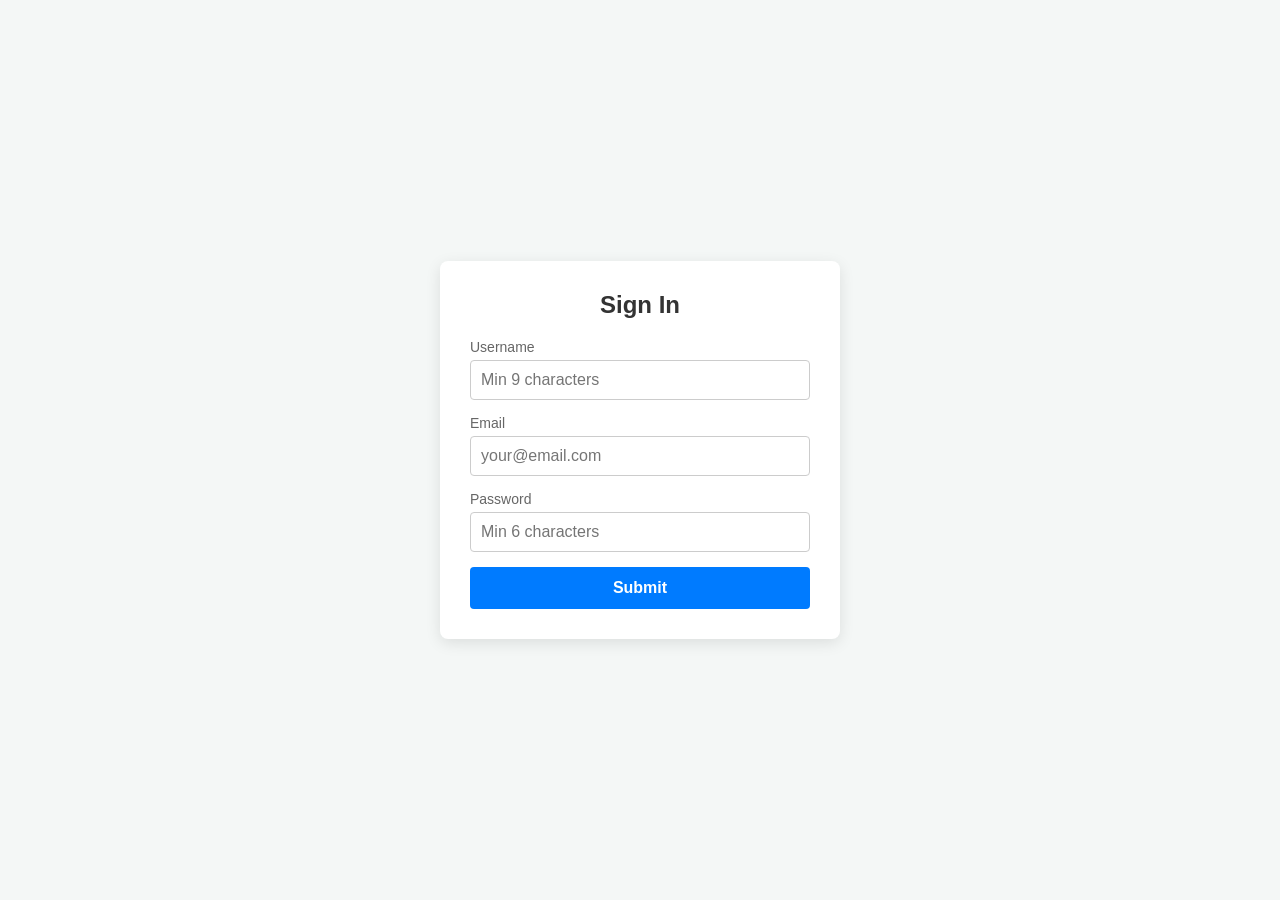
<file: index.html>
<!DOCTYPE html>
<html lang="en">
<head>
    <meta charset="UTF-8">
    <meta name="viewport" content="width=device-width, initial-scale=1.0">
    <title>VICTORY'S USER AUTHENTICATION FLOW</title>
    <link rel="stylesheet" href="style.css" />
</head>
<body>
    
    <div class="container">
        <h2>Sign In</h2>
        
        <div id="error-alert" class="error-message"></div>

        <form id="loginForm">
            <div class="form-group">
                <label for="username">Username</label>
                <input type="text" id="username" required placeholder="Min 9 characters">
            </div>
            <div class="form-group">
                <label for="email">Email</label>
                <input type="email" id="email" required placeholder="your@email.com">
            </div>
            <div class="form-group">
                <label for="password">Password</label>
                <input type="password" id="password" required placeholder="Min 6 characters">
            </div>
            <button type="submit">Submit</button>
        </form>
    </div>




    <script src="sign-in.js"></script>
</body>
</html>
</file>
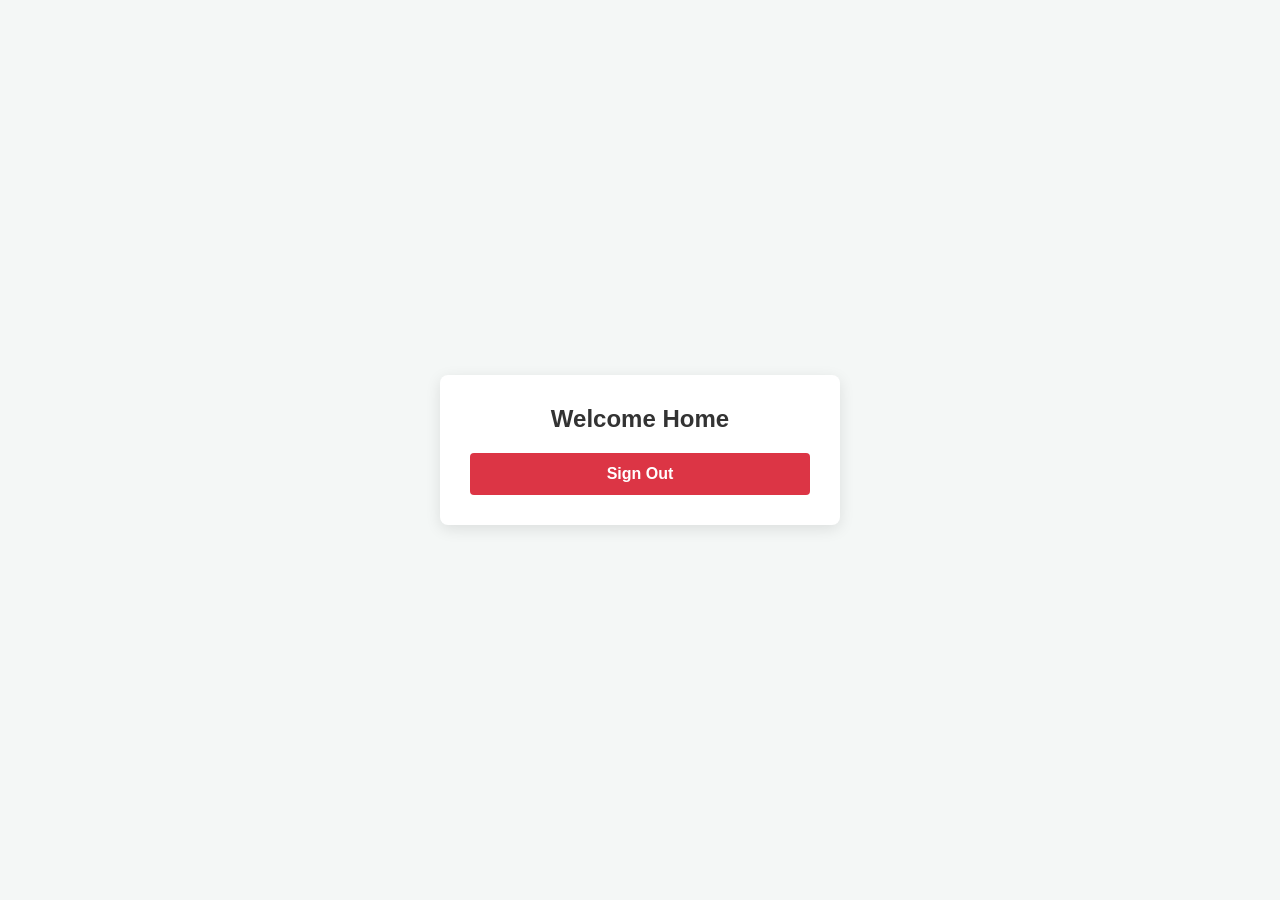
<file: ALL IN HERE/index.html>
<!DOCTYPE html>
<html lang="en">
<head>
    <meta charset="UTF-8">
    <meta name="viewport" content="width=device-width, initial-scale=1.0">
    <title>VICTORY'S USER AUTHENTICATION FLOW</title>
    <link rel="stylesheet" href="style.css" />
</head>
<body>
    
    <div class="container">
        <h2>Welcome Home</h2>
        
        <div class="info-display">
            <p id="username-display">Username: </p>
            <p id="email-display">Email: </p>
        </div>

        <button id="signout-btn" class="logout-btn">Sign Out</button>
    </div>








    <script src="index.js"></script>
</body>
</html>
</file>
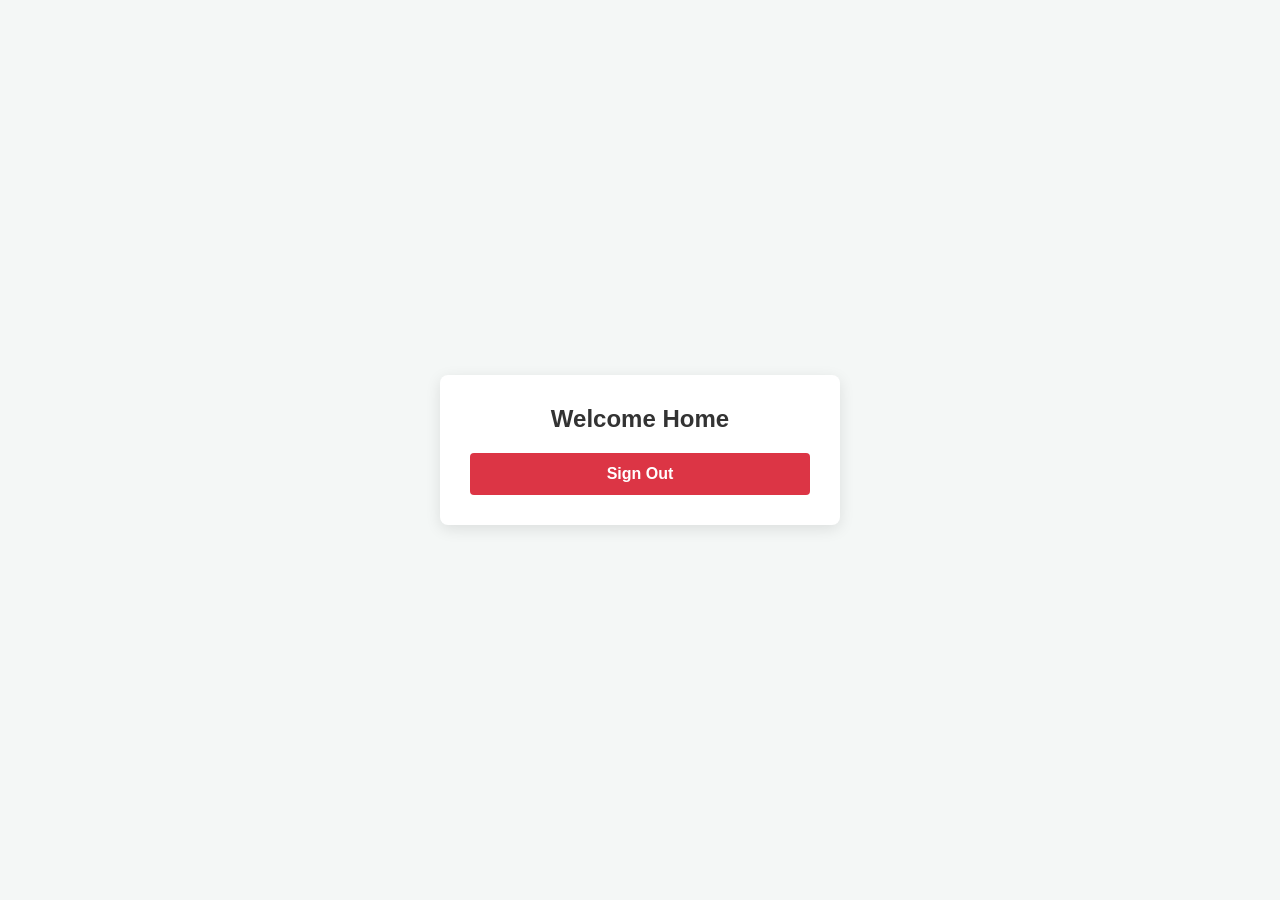
<file: actual home page.html>
<!DOCTYPE html>
<html lang="en">
<head>
    <meta charset="UTF-8">
    <meta name="viewport" content="width=device-width, initial-scale=1.0">
    <title>VICTORY'S USER AUTHENTICATION FLOW</title>
    <link rel="stylesheet" href="style.css" />
</head>
<body>
    
    <div class="container">
        <h2>Welcome Home</h2>
        
        <div class="info-display">
            <p id="username-display">Username: </p>
            <p id="email-display">Email: </p>
        </div>

        <button id="signout-btn" class="logout-btn">Sign Out</button>
    </div>







    <script src="index.js"></script>
</body>
</html>
</file>
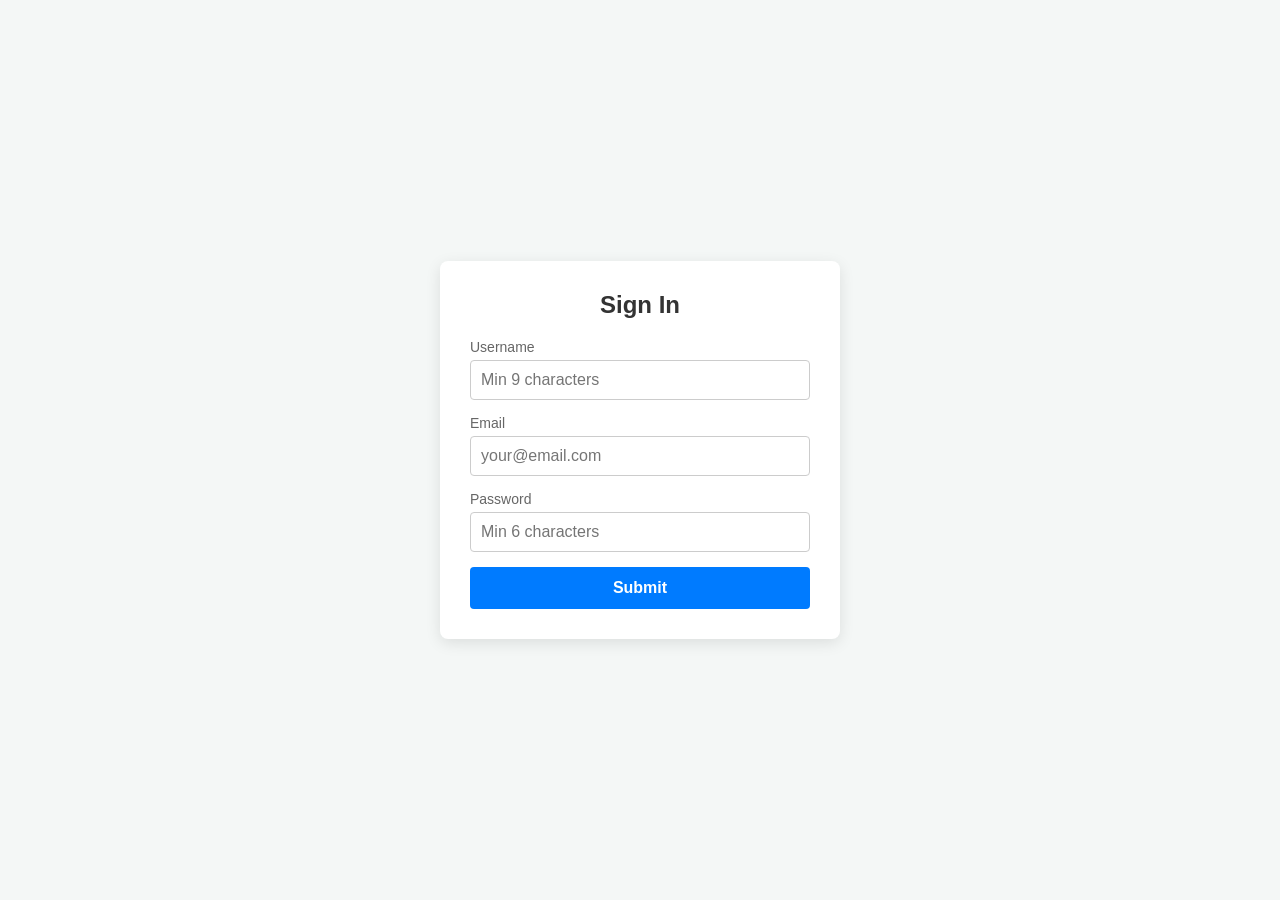
<file: ALL IN HERE/sign-in.html>
<!DOCTYPE html>
<html lang="en">
<head>
    <meta charset="UTF-8">
    <meta name="viewport" content="width=device-width, initial-scale=1.0">
    <title>VICTORY'S USER AUTHENTICATION FLOW</title>
    <link rel="stylesheet" href="style.css" />
</head>
<body>
    
    <div class="container">
        <h2>Sign In</h2>
        
        <div id="error-alert" class="error-message"></div>

        <form id="loginForm">
            <div class="form-group">
                <label for="username">Username</label>
                <input type="text" id="username" required placeholder="Min 9 characters">
            </div>
            <div class="form-group">
                <label for="email">Email</label>
                <input type="email" id="email" required placeholder="your@email.com">
            </div>
            <div class="form-group">
                <label for="password">Password</label>
                <input type="password" id="password" required placeholder="Min 6 characters">
            </div>
            <button type="submit">Submit</button>
        </form>
    </div>







    <script src="sign-in.js"></script>
</body>
</html>
</file>
<file: style.css>
* {
    box-sizing: border-box;
    margin: 0;
    padding: 0;
    font-family: 'Segoe UI', Tahoma, Geneva, Verdana, sans-serif;
}

body {
    background-color: #f4f7f6;
    display: flex;
    justify-content: center;
    align-items: center;
    height: 100vh;
}

.container {
    background-color: #ffffff;
    padding: 30px;
    border-radius: 8px;
    box-shadow: 0 4px 15px rgba(0, 0, 0, 0.1);
    width: 100%;
    max-width: 400px;
}

h2 {
    margin-bottom: 20px;
    color: #333;
    text-align: center;
}

.form-group {
    margin-bottom: 15px;
}

label {
    display: block;
    margin-bottom: 5px;
    color: #666;
    font-size: 14px;
}

input {
    width: 100%;
    padding: 10px;
    border: 1px solid #ccc;
    border-radius: 4px;
    font-size: 16px;
}

button {
    width: 100%;
    padding: 12px;
    background-color: #007bff;
    color: white;
    border: none;
    border-radius: 4px;
    font-size: 16px;
    cursor: pointer;
    font-weight: bold;
}

button:hover {
    background-color: #0056b3;
}

.error-message {
    color: #dc3545;
    background-color: #f8d7da;
    border: 1px solid #f5c6cb;
    padding: 10px;
    border-radius: 4px;
    margin-bottom: 15px;
    font-size: 14px;
    display: none; /* Hidden by default */
}

/* Home Page Specifics */
.info-display {
    margin-bottom: 20px;
}

.info-display p {
    font-size: 16px;
    margin-bottom: 10px;
    color: #333;
}

.logout-btn {
    background-color: #dc3545;
}

.logout-btn:hover {
    background-color: #c82333;
}

/* Hide utility class */
.hidden {
    display: none !important;
}
</file>
<file: ALL IN HERE/style.css>
* {
    box-sizing: border-box;
    margin: 0;
    padding: 0;
    font-family: 'Segoe UI', Tahoma, Geneva, Verdana, sans-serif;
}

body {
    background-color: #f4f7f6;
    display: flex;
    justify-content: center;
    align-items: center;
    height: 100vh;
}

.container {
    background-color: #ffffff;
    padding: 30px;
    border-radius: 8px;
    box-shadow: 0 4px 15px rgba(0, 0, 0, 0.1);
    width: 100%;
    max-width: 400px;
}

h2 {
    margin-bottom: 20px;
    color: #333;
    text-align: center;
}

.form-group {
    margin-bottom: 15px;
}

label {
    display: block;
    margin-bottom: 5px;
    color: #666;
    font-size: 14px;
}

input {
    width: 100%;
    padding: 10px;
    border: 1px solid #ccc;
    border-radius: 4px;
    font-size: 16px;
}

button {
    width: 100%;
    padding: 12px;
    background-color: #007bff;
    color: white;
    border: none;
    border-radius: 4px;
    font-size: 16px;
    cursor: pointer;
    font-weight: bold;
}

button:hover {
    background-color: #0056b3;
}

.error-message {
    color: #dc3545;
    background-color: #f8d7da;
    border: 1px solid #f5c6cb;
    padding: 10px;
    border-radius: 4px;
    margin-bottom: 15px;
    font-size: 14px;
    display: none; /* Hidden by default */
}

/* Home Page Specifics */
.info-display {
    margin-bottom: 20px;
}

.info-display p {
    font-size: 16px;
    margin-bottom: 10px;
    color: #333;
}

.logout-btn {
    background-color: #dc3545;
}

.logout-btn:hover {
    background-color: #c82333;
}

/* Hide utility class */
.hidden {
    display: none !important;
}
</file>
